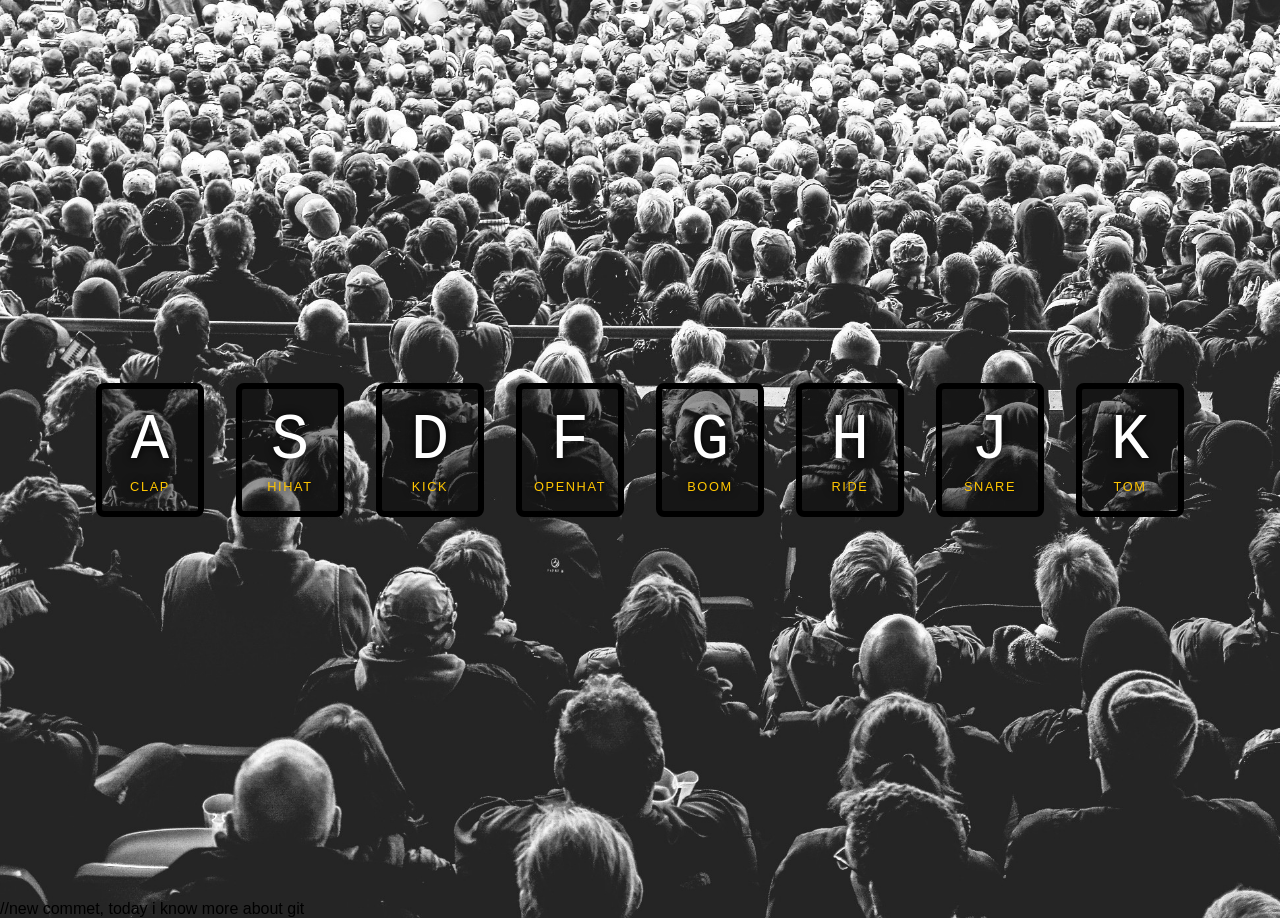
<file: index.html>
<!DOCTYPE html>
<html lang="ru">
    <head>
        <meta charset="UTF-8">
        <link rel="stylesheet" href="style.css">
        <title>Drum kit</title>
        <link href="https://fonts.googleapis.com/css?family=Montserrat:400,500,700|Old+Standard+TT&display
        =swap&subset=cyrillic" rel="stylesheet">
    </head>

    <body>
        <div class="keys">
            <div data-key="65" class="key">
              <kbd>A</kbd>
              <span class="sound">clap</span>
            </div>
            <div data-key="83" class="key">
              <kbd>S</kbd>
              <span class="sound">hihat</span>
            </div>
            <div data-key="68" class="key">
              <kbd>D</kbd>
              <span class="sound">kick</span>
            </div>
            <div data-key="70" class="key">
              <kbd>F</kbd>
              <span class="sound">openhat</span>
            </div>
            <div data-key="71" class="key">
              <kbd>G</kbd>
              <span class="sound">boom</span>
            </div>
            <div data-key="72" class="key">
              <kbd>H</kbd>
              <span class="sound">ride</span>
            </div>
            <div data-key="74" class="key">
              <kbd>J</kbd>
              <span class="sound">snare</span>
            </div>
            <div data-key="75" class="key">
              <kbd>K</kbd>
              <span class="sound">tom</span>
            </div>
          </div>
          
            <audio data-key="65" src="sounds/clap.wav"></audio>
            <audio data-key="83" src="sounds/hihat.wav"></audio>
            <audio data-key="68" src="sounds/kick.wav"></audio>
            <audio data-key="70" src="sounds/openhat.wav"></audio>
            <audio data-key="71" src="sounds/boom.wav"></audio>
            <audio data-key="72" src="sounds/ride.wav"></audio>
            <audio data-key="74" src="sounds/snare.wav"></audio>
            <audio data-key="75" src="sounds/tom.wav"></audio>

        <script>
            function removeTransition(e) {
                if (e.propertyName !== 'transform') return;
                e.target.classList.remove('playing');
            }
      
            function playSound(e) {
                const audio = document.querySelector(`audio[data-key="${e.keyCode}"]`);
                const key = document.querySelector(`div[data-key="${e.keyCode}"]`);
                if (!audio) return;
    
                key.classList.add('playing');
                audio.currentTime = 0;
                audio.play();
            }
      
            const keys = Array.from(document.querySelectorAll('.key'));
            console.log(keys)
            keys.forEach(key => key.addEventListener('transitionend', removeTransition));
            window.addEventListener('keydown', playSound);  
        </script>
    </body>
</html>
//new commet, today i know more about git
</file>
<file: style.css>
html{
    background: url('background.jpg'), no-repeat;
    background-size: cover;
}

body {
    margin: 0;
    padding: 0;
    font-family: sans-serif;
}

.keys {
    display: flex;
    flex: 1;
    min-height: 100vh;
    align-items: center;
    justify-content: center;
  }
  
  .key {
    border: .4rem solid black;
    border-radius: .5rem;
    margin: 1rem;
    font-size: 1rem;
    padding: 1rem .5rem;
    transition: all .07s ease;
    width: 5rem;
    text-align: center;
    color: white;
    background: rgba(0,0,0,0.4);
    text-shadow: 0 0 .5rem black;
  }

  kbd {
    display: block;
    font-size: 4rem;
  }
  
  .sound {
    font-size: 0.8rem;
    text-transform: uppercase;
    letter-spacing: .1rem;
    color: #ffc600;
  }

  .playing {
    transform: scale(1.1);
    border-color: #ffc600;
    box-shadow: 0 0 1rem #ffc600;
  }
</file>
